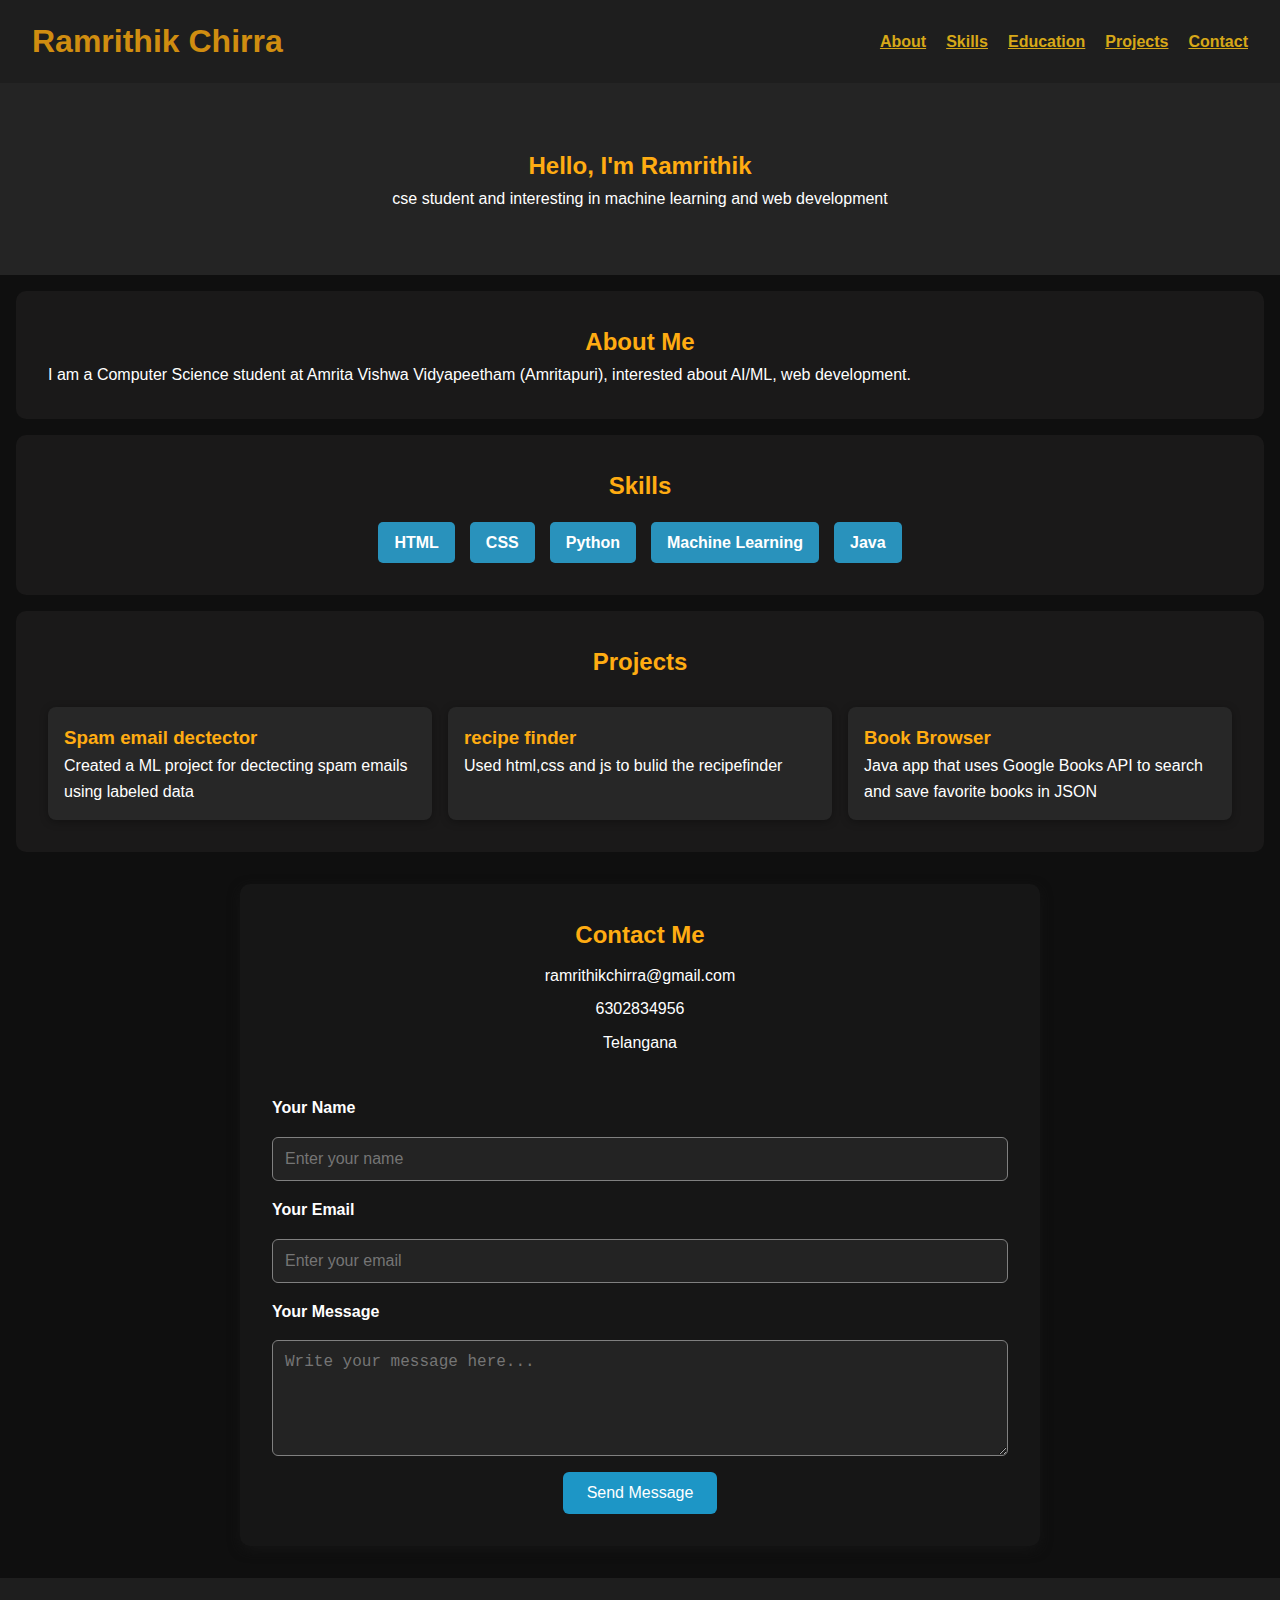
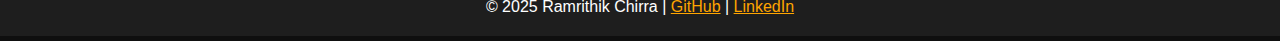
<file: index.html>
<!DOCTYPE html>
<html lang="en">
<head>
  <meta charset="UTF-8" />
  <meta name="viewport" content="width=device-width, initial-scale=1.0"/>
  <title>Ramrithik Chirra</title>
</head>
<style>
  * {
  margin: 0;
  padding: 0;
  box-sizing: border-box;
}
h2, h3 {
  color: rgb(255, 172, 18);
}

body {
  font-family:  sans-serif;
  background-color: rgb(15, 15, 15);
  color: white;
  line-height: 1.6;
}

a {
  color: rgb(33, 171, 225);
  
}

header {
  background-color: #1e1e1e;
  padding: 1rem 2rem;
}

nav {
  display: flex;
  justify-content: space-between;
  align-items: center;
}

nav h1 {
  color: rgb(208, 141, 16);
}

nav ul {
  display: flex;
  list-style: none;
}

nav ul li {
  margin-left: 20px;
}

nav ul li a {
  color:rgb(215, 168, 24);
  font-weight: 600;
}

.hero {
  text-align: center;
  padding: 4rem 2rem;
  background-color: rgb(36, 36, 36);
  color: white;
}

.section {
  padding: 2rem;
  background-color: rgb(26, 25, 25);
  margin: 1rem;
  border-radius: 10px;
}

.skills-list {
  display: flex;
  flex-wrap: wrap;
  gap: 15px;
  list-style: none;
  justify-content: center;  
  padding: 0;
  margin-top: 1rem;
}
.skills-list li {
  background-color: rgb(41, 146, 188);
  color: white;
  padding: 0.5rem 1rem;
  border-radius: 5px;
  font-weight: bold;
}


.projects {
  display: flex;
  flex-wrap: wrap;
  gap: 1rem;
}

.project-card {
  background-color: rgb(39, 39, 39);
  padding: 1rem;
  border-radius: 8px;
  box-shadow: 0 2px 8px rgba(0,0,0,0.3);
  flex: 1 1 30%;
}

.contact-section {
  margin: 2rem auto;
  max-width: 800px;
  background-color: rgb(22, 22, 22);
  border-radius: 10px;
  box-shadow: 0 4px 12px rgb(20, 20, 20);
}

.contact-container {
  display: flex;
  flex-direction: column;
  gap: 2rem;
}

.contact-info {
  text-align: center;
  font-size: 1rem;
}

.contact-info p {
  margin: 0.5rem 0;
}

.contact-info i {
  margin-right: 10px;
  color: skyblue;
}

.contact-form {
  display: flex;
  flex-direction: column;
  gap: 1rem;
}

.contact-form label {
  font-weight: 600;
  color: white;
}

.contact-form input,
.contact-form textarea {
  padding: 0.75rem;
  background-color: rgb(35, 35, 35);
  color:white;
  border: 1px solid grey;
  border-radius: 6px;
  font-size: 1rem;
}

.contact-form button {
  align-self:center;
  background-color: rgb(29, 150, 198);
  color: white;
  padding: 0.75rem 1.5rem;
  border: none;
  border-radius: 6px;
  font-size: 1rem;
  cursor: pointer;
  transition: background-color 0.3s ease;
}

.contact-form button:hover {
  background-color: rgb(36, 167, 220)
}

footer {
  background-color: rgb(30, 30, 30);
  color: white;
  text-align: center;
  padding: 1rem;
  margin-top: 2rem;
}

footer a {
  color: orange
}

</style>
<body>
  <header>
    <nav>
      <h1>Ramrithik Chirra</h1>
      <ul class="colour">
        <li><a href="#about">About</a></li>
        <li><a href="#skills">Skills</a></li>
        <li><a href="#education">Education</a></li>
        <li><a href="#projects">Projects</a></li>
        <li><a href="#contact">Contact</a></li>
      </ul>
    </nav>
  </header>

  <section class="hero">
    <h2>Hello, I'm Ramrithik</h2>
    <p>cse student and interesting in machine learning and web development</p>
  </section>

  <section id="about" class="section">
    <h2 style="text-align: center;">About Me</h2>
    <p>I am a Computer Science student at Amrita Vishwa Vidyapeetham (Amritapuri), interested about AI/ML, web development.</p>
  </section>

  <section id="skills" class="section">
    <h2 style="text-align:center">Skills</h2>
    <ul class="skills-list">
      <li> HTML</li>
      <li> CSS</li>
      <li>Python</li>
      <li> Machine Learning</li>
      <li>Java</li>
    </ul>
  </section>
  <section id="projects" class="section">
    <h2 style="text-align: center;">Projects</h2>
    <br>
    <div class="projects">
      <div class="project-card">
        <h3>Spam email dectector</h3>
        <p>Created a ML project for dectecting spam emails using labeled data </p>
      </div>
      <div class="project-card">
        <h3>recipe finder</h3>
        <p> Used html,css and js to bulid the recipefinder  </p>
      </div>
      <div class="project-card">
        <h3>Book Browser</h3>
        <p>Java app that uses Google Books API to search and save favorite books in JSON</p>
      </div>
    </div>
  </section>

  <section id="contact" class="section contact-section">
  <h2 style="text-align: center;">Contact Me</h2>
  <div class="contact-container">
    <div class="contact-info">
      <p style="text-align: center";>ramrithikchirra@gmail.com</p>
      <p style="text-align: center"> 6302834956</p>
      <p style="text-align: center;">Telangana</p>
    </div>

    <form class="contact-form">
      <label for="name"> Your Name</label>
      <input type="text" id="name" placeholder="Enter your name" required />

      <label for="email"> Your Email</label>
      <input type="email" id="email" placeholder="Enter your email" required />

      <label for="message"> Your Message</label>
      <textarea id="message" rows="5" placeholder="Write your message here..." required></textarea>

      <button type="submit">Send Message</button>
    </form>
  </div>
</section>

  <footer>
    <p>© 2025 Ramrithik Chirra | <a href="https://github.com/Ramrithik" target="_blank">GitHub</a> | <a href="https://www.linkedin.com/in/ramrithik-chirra-79b7a8320/" target="_blank">LinkedIn</a></p>
  </footer>
</body>
</html>
</file>
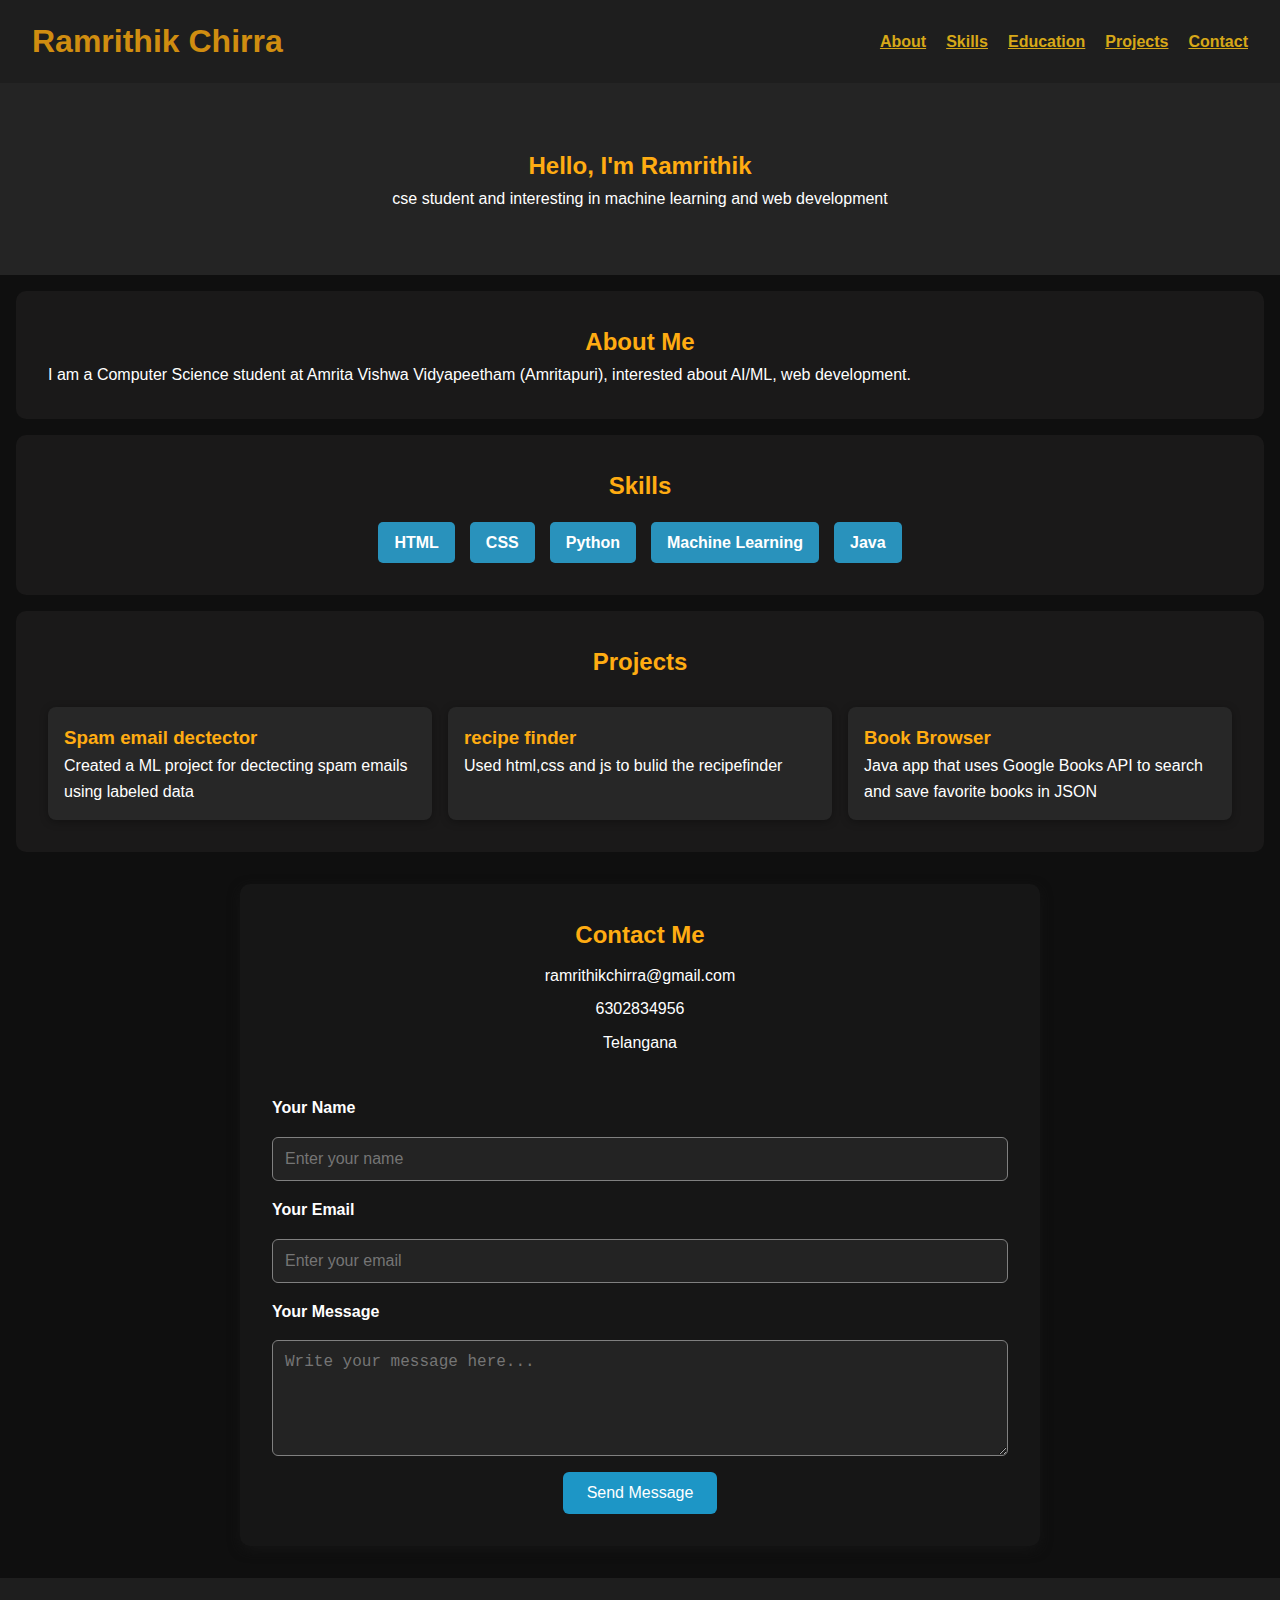
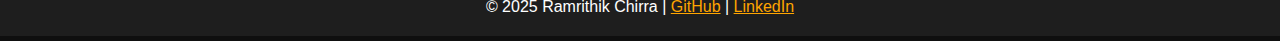
<file: INDEX2.html>
<!DOCTYPE html>
<html lang="en">
<head>
  <meta charset="UTF-8" />
  <meta name="viewport" content="width=device-width, initial-scale=1.0"/>
  <title>Ramrithik Chirra</title>
  <link rel="stylesheet" href="STYLE.css" />
</head>
<body>
  <header>
    <nav>
      <h1>Ramrithik Chirra</h1>
      <ul class="colour">
        <li><a href="#about">About</a></li>
        <li><a href="#skills">Skills</a></li>
        <li><a href="#education">Education</a></li>
        <li><a href="#projects">Projects</a></li>
        <li><a href="#contact">Contact</a></li>
      </ul>
    </nav>
  </header>

  <section class="hero">
    <h2>Hello, I'm Ramrithik</h2>
    <p>cse student and interesting in machine learning and web development</p>
  </section>

  <section id="about" class="section">
    <h2 style="text-align: center;">About Me</h2>
    <p>I am a Computer Science student at Amrita Vishwa Vidyapeetham (Amritapuri), interested about AI/ML, web development.</p>
  </section>

  <section id="skills" class="section">
    <h2 style="text-align:center">Skills</h2>
    <ul class="skills-list">
      <li> HTML</li>
      <li> CSS</li>
      <li>Python</li>
      <li> Machine Learning</li>
      <li>Java</li>
    </ul>
  </section>
  <section id="projects" class="section">
    <h2 style="text-align: center;">Projects</h2>
    <br>
    <div class="projects">
      <div class="project-card">
        <h3>Spam email dectector</h3>
        <p>Created a ML project for dectecting spam emails using labeled data </p>
      </div>
      <div class="project-card">
        <h3>recipe finder</h3>
        <p> Used html,css and js to bulid the recipefinder  </p>
      </div>
      <div class="project-card">
        <h3>Book Browser</h3>
        <p>Java app that uses Google Books API to search and save favorite books in JSON</p>
      </div>
    </div>
  </section>

  <section id="contact" class="section contact-section">
  <h2 style="text-align: center;">Contact Me</h2>
  <div class="contact-container">
    <div class="contact-info">
      <p style="text-align: center";>ramrithikchirra@gmail.com</p>
      <p style="text-align: center"> 6302834956</p>
      <p style="text-align: center;">Telangana</p>
    </div>

    <form class="contact-form">
      <label for="name"> Your Name</label>
      <input type="text" id="name" placeholder="Enter your name" required />

      <label for="email"> Your Email</label>
      <input type="email" id="email" placeholder="Enter your email" required />

      <label for="message"> Your Message</label>
      <textarea id="message" rows="5" placeholder="Write your message here..." required></textarea>

      <button type="submit">Send Message</button>
    </form>
  </div>
</section>

  <footer>
    <p>© 2025 Ramrithik Chirra | <a href="https://github.com/Ramrithik" target="_blank">GitHub</a> | <a href="https://www.linkedin.com/in/ramrithik-chirra-79b7a8320/" target="_blank">LinkedIn</a></p>
  </footer>
</body>
</html>
</file>
<file: STYLE.css>
* {
  margin: 0;
  padding: 0;
  box-sizing: border-box;
}
h2, h3 {
  color: rgb(255, 172, 18);
}

body {
  font-family:  sans-serif;
  background-color: rgb(15, 15, 15);
  color: white;
  line-height: 1.6;
}

a {
  color: rgb(33, 171, 225);
  
}

header {
  background-color: #1e1e1e;
  padding: 1rem 2rem;
}

nav {
  display: flex;
  justify-content: space-between;
  align-items: center;
}

nav h1 {
  color: rgb(208, 141, 16);
}

nav ul {
  display: flex;
  list-style: none;
}

nav ul li {
  margin-left: 20px;
}

nav ul li a {
  color:rgb(215, 168, 24);
  font-weight: 600;
}

.hero {
  text-align: center;
  padding: 4rem 2rem;
  background-color: rgb(36, 36, 36);
  color: white;
}

.section {
  padding: 2rem;
  background-color: rgb(26, 25, 25);
  margin: 1rem;
  border-radius: 10px;
}

.skills-list {
  display: flex;
  flex-wrap: wrap;
  gap: 15px;
  list-style: none;
  justify-content: center;  
  padding: 0;
  margin-top: 1rem;
}
.skills-list li {
  background-color: rgb(41, 146, 188);
  color: white;
  padding: 0.5rem 1rem;
  border-radius: 5px;
  font-weight: bold;
}


.projects {
  display: flex;
  flex-wrap: wrap;
  gap: 1rem;
}

.project-card {
  background-color: rgb(39, 39, 39);
  padding: 1rem;
  border-radius: 8px;
  box-shadow: 0 2px 8px rgba(0,0,0,0.3);
  flex: 1 1 30%;
}

.contact-section {
  margin: 2rem auto;
  max-width: 800px;
  background-color: rgb(22, 22, 22);
  border-radius: 10px;
  box-shadow: 0 4px 12px rgb(20, 20, 20);
}

.contact-container {
  display: flex;
  flex-direction: column;
  gap: 2rem;
}

.contact-info {
  text-align: center;
  font-size: 1rem;
}

.contact-info p {
  margin: 0.5rem 0;
}

.contact-info i {
  margin-right: 10px;
  color: skyblue;
}

.contact-form {
  display: flex;
  flex-direction: column;
  gap: 1rem;
}

.contact-form label {
  font-weight: 600;
  color: white;
}

.contact-form input,
.contact-form textarea {
  padding: 0.75rem;
  background-color: rgb(35, 35, 35);
  color:white;
  border: 1px solid grey;
  border-radius: 6px;
  font-size: 1rem;
}

.contact-form button {
  align-self:center;
  background-color: rgb(29, 150, 198);
  color: white;
  padding: 0.75rem 1.5rem;
  border: none;
  border-radius: 6px;
  font-size: 1rem;
  cursor: pointer;
  transition: background-color 0.3s ease;
}

.contact-form button:hover {
  background-color: rgb(36, 167, 220)
}

footer {
  background-color: rgb(30, 30, 30);
  color: white;
  text-align: center;
  padding: 1rem;
  margin-top: 2rem;
}

footer a {
  color: orange
}
</file>
